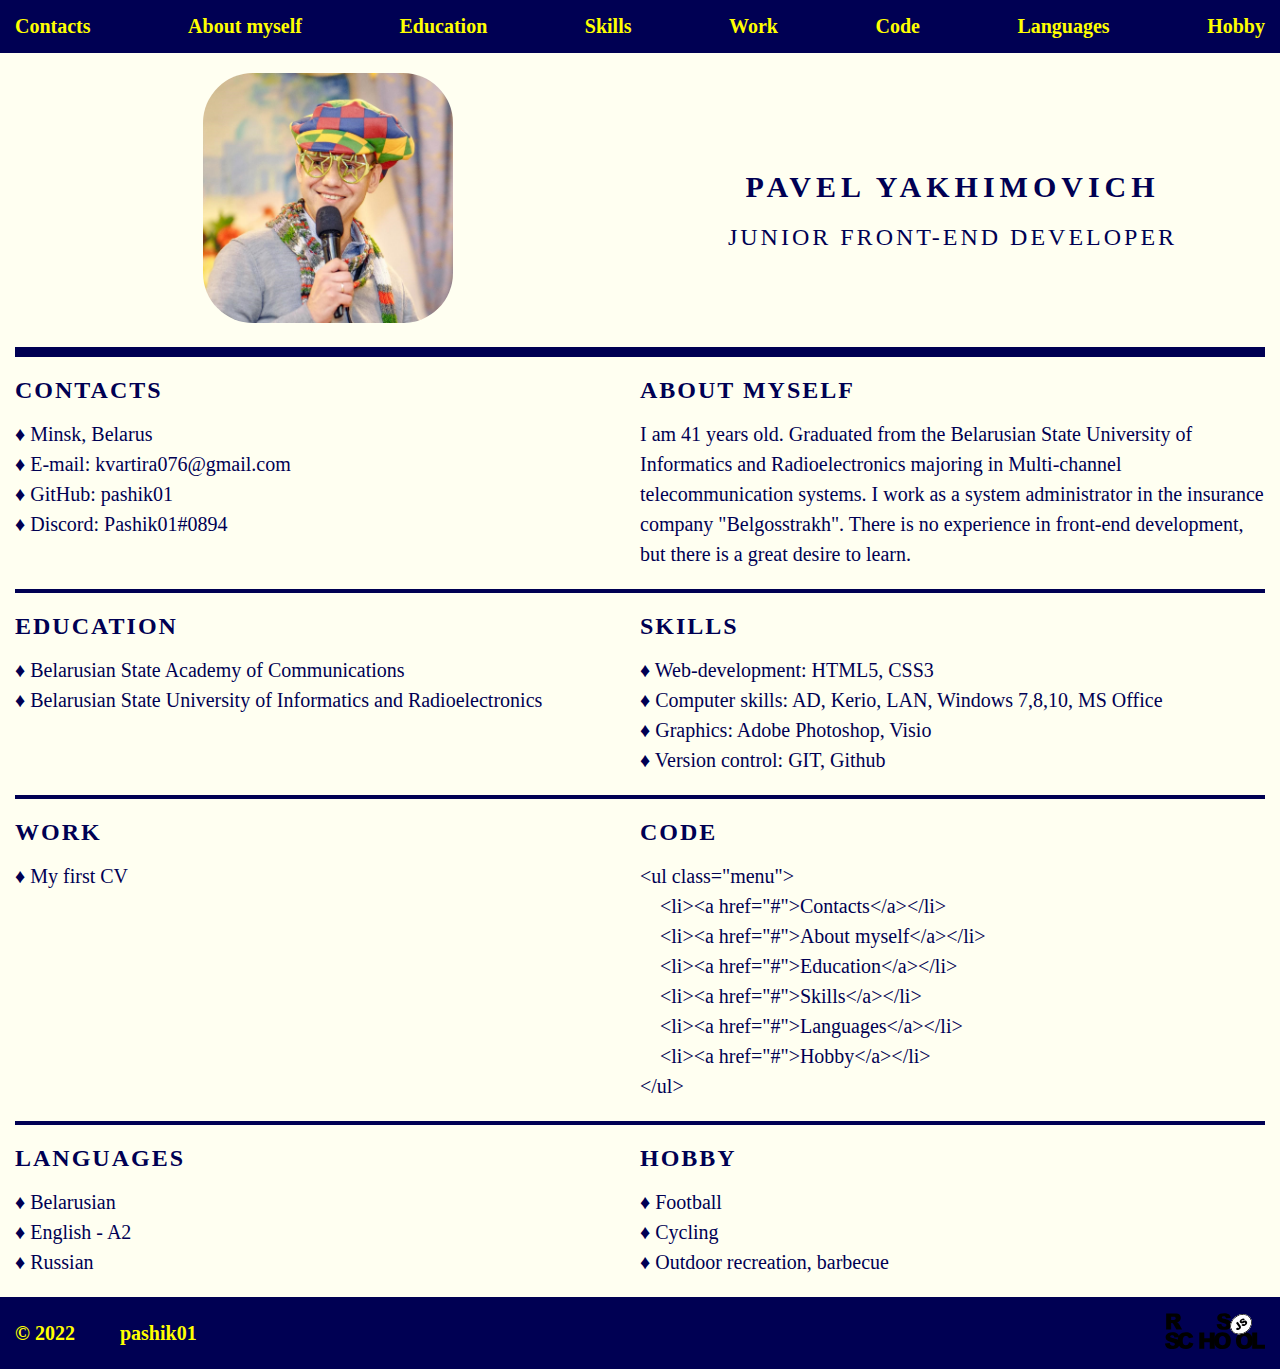
<file: index.html>
<!DOCTYPE html>
<html lang="en">
<head>
  <meta charset="UTF-8">
  <title>CV Pavel Yakhimovich</title>
  <link href="https://fonts.googleapis.com/css2?family=Open+Sans:wght@300;400;700&display=swap" rel="stylesheet">
  <link rel="stylesheet" href="./style.css">
  <meta name="viewport" content="width=device-width, initial-scale=1">
</head>
<body>
    <header>
        <div class="container header">
            <nav>
                <input id="menu_toggle" type="checkbox" />
    <label class="menu_btn" for="menu_toggle">
      <span></span>
    </label>

    <ul class="menu_box">
        <li><a href="#contacts">Contacts</a></li>
        <li><a href="#about_myself">About myself</a></li>
        <li><a href="#education">Education</a></li>
        <li><a href="#skills">Skills</a></li>
        <li><a href="#Work">Work</a></li>
        <li><a href="#code">Code</a></li>
        <li><a href="#languages">Languages</a></li>
        <li><a href="#hobby">Hobby</a></li>
    </ul>
            </nav>
        </div>
    </header>
    <main>
        <div class="container">
            <section class="section_main section_profile">
               <div><img src="./images/pic1.jpg" alt="Pavel Yakhimovich image" class="main_avatar" title="Pavel Yakhimovich"></div>
               <div>
                <h1>Pavel Yakhimovich</h1>
                <p>Junior front-end developer</p>
               </div>
            </section>
        </div>
        <div class="container">
            <section class="section_main section_about">
               <div id="contacts">
                <h2>Contacts</h2>
                <ul>
                    <li>&#9830; Minsk, Belarus</li>
                    <li>&#9830; E-mail: <a href="malito:kvartira076@gmail.com">kvartira076@gmail.com</a></li>
                    <li>&#9830; GitHub: <a href="https://github.com/pashik01">pashik01</a></li>
                    <li>&#9830; Discord: <a href="https://discord.com/invite/zUr7wWYPXE">Pashik01#0894</a></li>
                </ul>
               </div>
               <div id="about_myself">
                <h2>About myself</h2>
                <p>I am 41 years old. Graduated from the Belarusian State University of Informatics and Radioelectronics 
                    majoring in Multi-channel telecommunication systems. I work as a system administrator in the insurance company "Belgosstrakh".
                     There is no experience in front-end development, but there is a great desire to learn.</p>
               </div>
            </section>
            <section class="section_main section_about">
               <div id="education">
                <h2>Education</h2>
                <ul>
                    <li>&#9830; <a href="http://bsac.by">Belarusian State Academy of Communications</a></li>
                    <li>&#9830; <a href="https://www.bsuir.by/">Belarusian State University of Informatics and Radioelectronics</a></li>
                </ul>
               </div>
               <div id="skills">
                <h2>Skills</h2>
                <ul>
                    <li>&#9830; Web-development: HTML5, CSS3</li>
                    <li>&#9830; Computer skills: AD, Kerio, LAN, Windows 7,8,10, MS Office</li>
                    <li>&#9830; Graphics: Adobe Photoshop, Visio</li>
                    <li>&#9830; Version control: GIT, Github</li>
                </ul>
               </div>
            </section>
            <section class="section_main section_about">
                <div id="Work">
                 <h2>Work</h2>
                 <ul>
                     <li>&#9830; <a href="https://pashik01.github.io/rsschool-cv/cv">My first CV</a></li>
                 </ul>
                </div>
                <div id="code">
                 <h2>Code</h2>
                 <pre>
<code>&lt;ul class="menu"&gt;
    &lt;li&gt;&lt;a href="#">Contacts&lt;/a&gt;&lt;/li&gt;
    &lt;li&gt;&lt;a href="#">About myself&lt;/a&gt;&lt;/li&gt;
    &lt;li&gt;&lt;a href="#">Education&lt;/a&gt;&lt;/li&gt;
    &lt;li&gt;&lt;a href="#">Skills&lt;/a&gt;&lt;/li&gt;
    &lt;li&gt;&lt;a href="#">Languages&lt;/a&gt;&lt;/li&gt;
    &lt;li&gt;&lt;a href="#">Hobby&lt;/a&gt;&lt;/li&gt;
&lt;/ul&gt;</code></pre>
                </div>
             </section>
            <section class="section_main section_about">
                <div id="languages">
                 <h2>Languages</h2>
                 <ul>
                     <li>&#9830; Belarusian</li>
                     <li>&#9830; English - A2</li>
                     <li>&#9830; Russian</li>
                 </ul>
                </div>
                <div id="hobby">
                 <h2>Hobby</h2>
                 <ul>
                     <li>&#9830; Football</li>
                     <li>&#9830; Cycling</li>
                     <li>&#9830; Outdoor recreation, barbecue</li>
                 </ul>
                </div>
             </section>
        </div>
    </main>
    <footer>
        <div class="container">
            <div class="footer">
                <div>&copy; 2022 <a href="https://github.com/pashik01" class="footer_github">pashik01</a></div>
                <div class="footer_rs_school"><a href="https://rs.school/js/"><img src="./images/rs_school_js.svg" alt="rs school image"></a></div>
            </div>
        </div>
    </footer>
</body>
</html>
</file>
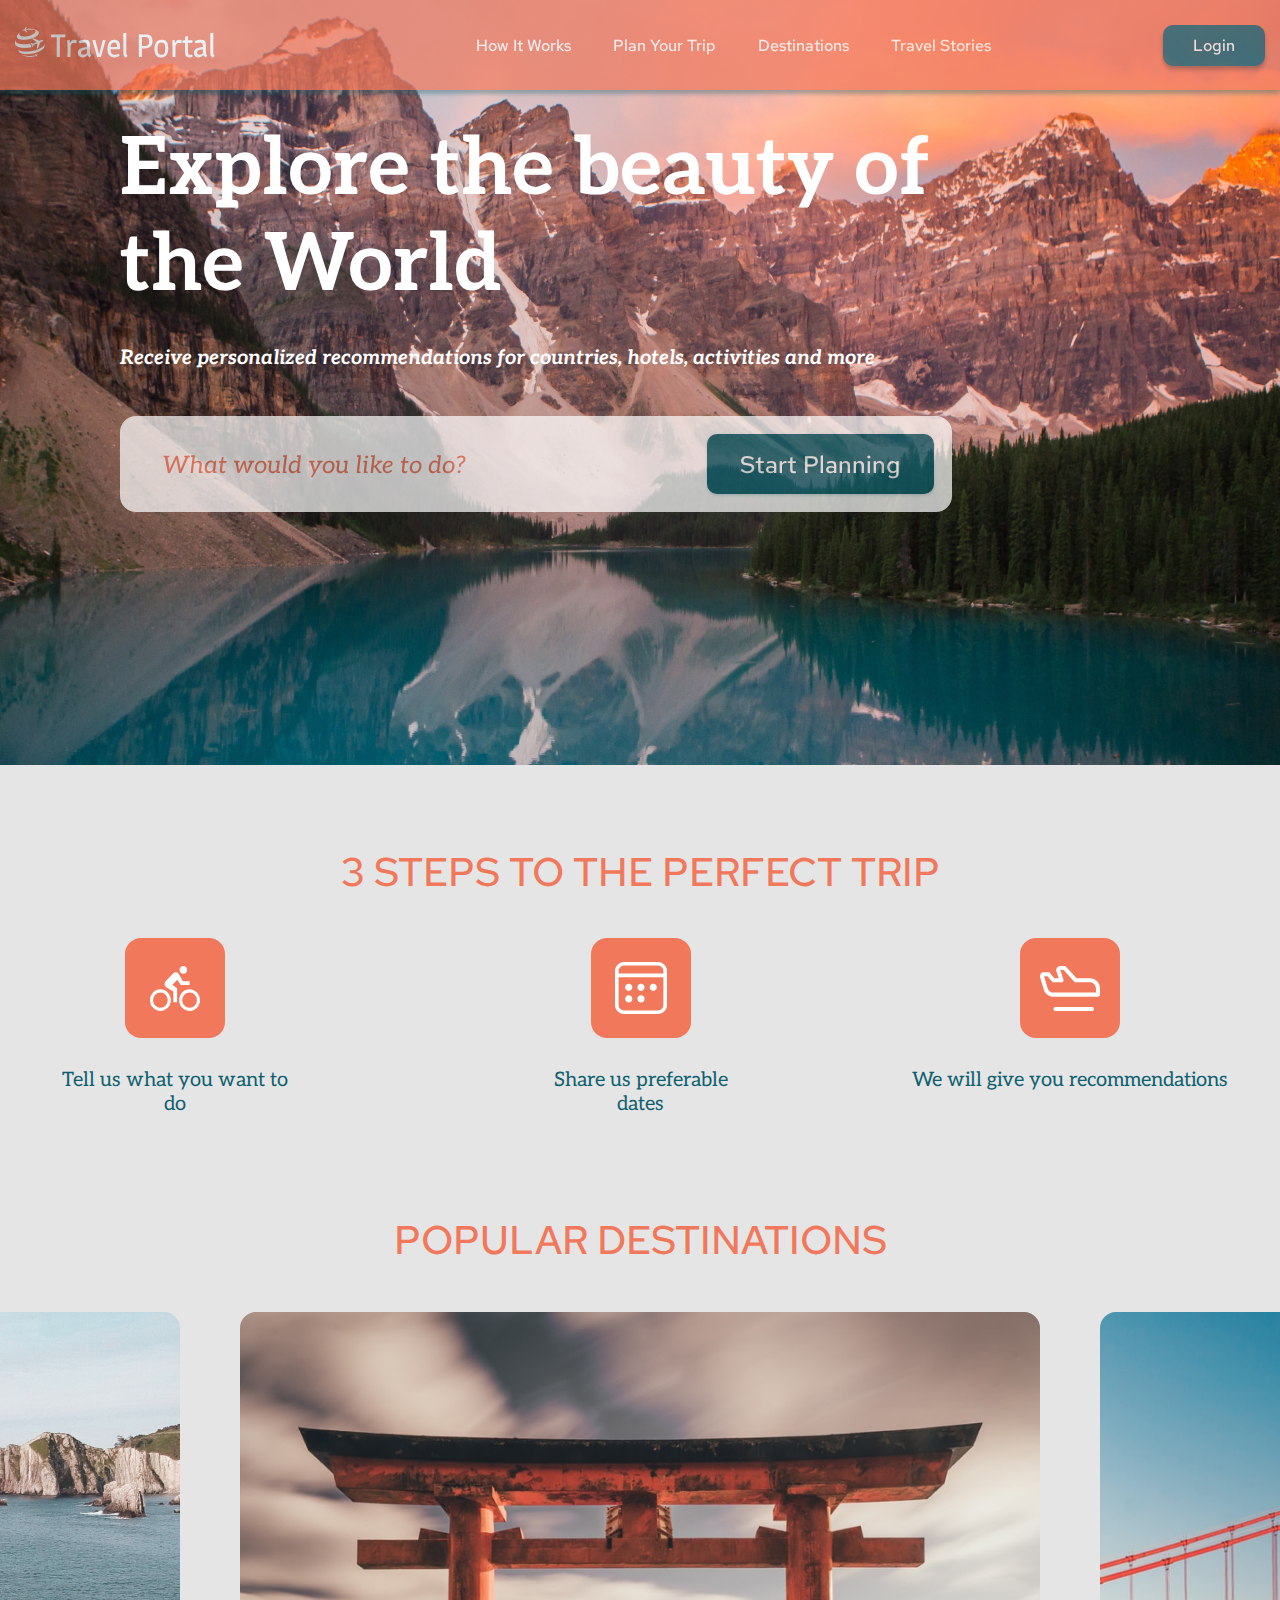
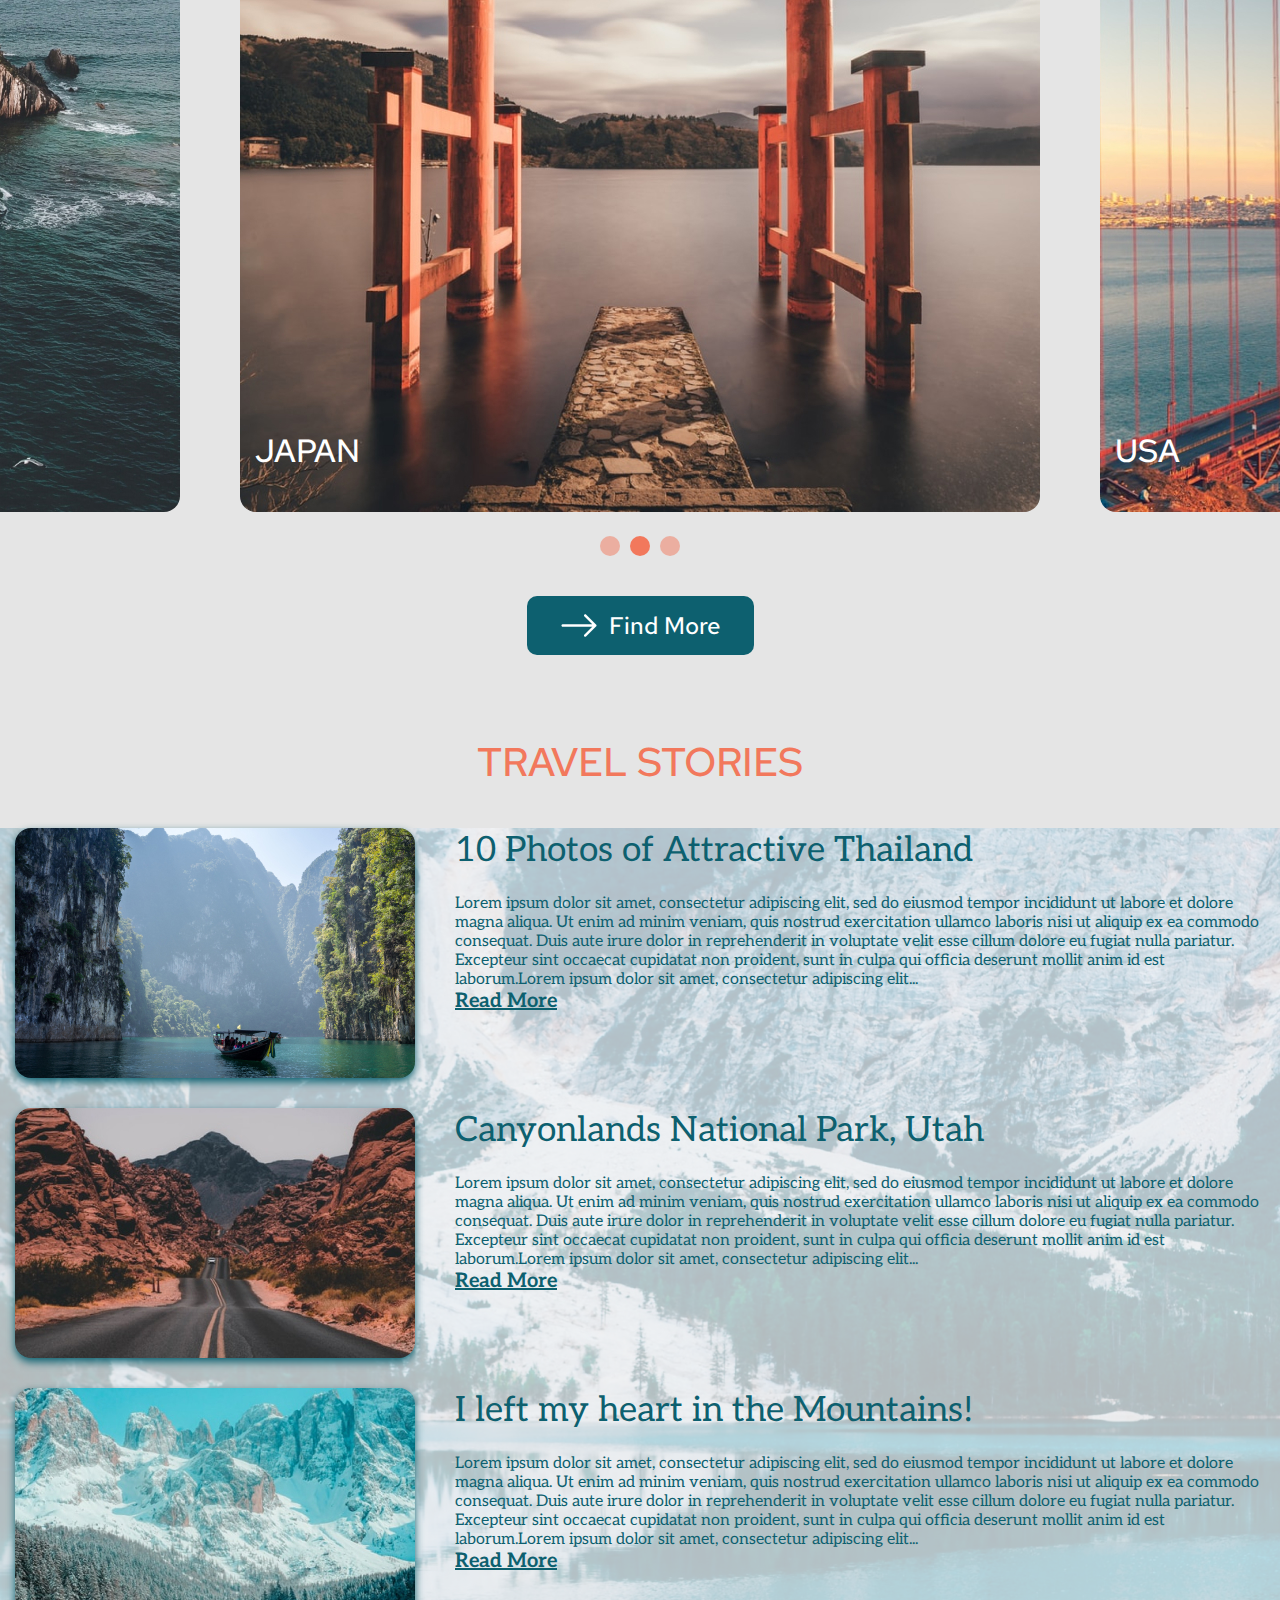
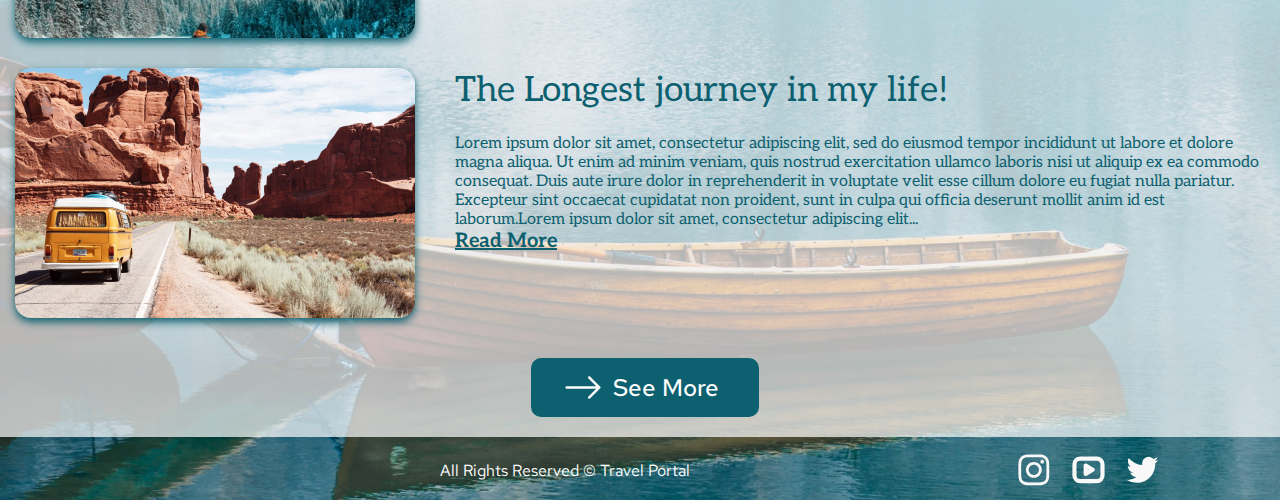
<file: Travel/index.html>
<!DOCTYPE html>
<html lang="zxx">
<head>
    <meta charset="UTF-8">
    <meta http-equiv="X-UA-Compatible" content="IE=edge">
    <meta name="viewport" content="width=device-width, initial-scale=1.0">
    <!-- App title -->
    <title>Travel Portal</title>
    <link rel="shortcut icon" href="https://rs.school/favicon.ico">
    <link rel="stylesheet" type="text/css" href="css/main.css">
    <link type="text/css" href="https://fonts.googleapis.com/css2?family=Aleo:ital,wght@0,400;0,700;1,400;1,700&family=Magra:wght@700&family=Red+Hat+Text:ital,wght@0,500;1,500&display=swap" rel="stylesheet">
    <script src="js/index.js"></script>
</head>
<body>
    <!-- Navigation bar -->
    <header class="header">
        <nav class="nav">
        <a href="#" class="logo"><img src="img/logo.png" alt="Travel Portal"><p>Travel Portal</p></a>
        <!-- Hamburger icon -->
        <input id="menu_toggle" type="checkbox" />
        <label class="menu_btn" for="menu_toggle">
          <span></span>
        </label>
            <ul class="menu_box">
                <li><a href="#preview">How It Works</a></li>
                <li><a href="#steps">Plan Your Trip</a></li>
                <li><a href="#destinations">Destinations</a></li>
                <li><a href="#stories">Travel Stories</a></li>
                <li><a href="#" class="menu_item">Account</a></li>
                <li><a href="#" class="menu_item">Social Media</a></li>
            </ul>
        <button>Login</button>
    </nav>
    </header>
    <!-- Main content -->
    <main>
        <section class="preview" id="preview">
            <h1>
                Explore the beauty of the World
            </h1>
            <p>
                Receive personalized recommendations for countries, hotels, activities and more
            </p>
            <form action="#" class="preview_form">
            <input name="search" type="text" class="form-control" placeholder="What would you like to do?" value="">
            <button>Start Planning</button>
        </form>
        </section>
        <section class="steps" id="steps">
            <h2>3 steps to the perfect trip</h2>
            <div class="steps_wrap">
                <div class="steps_inner1">
                    <img src="img/velo.svg" alt="Travel Portal velo">
                    <p>Tell us what you want to do</p>
                </div>
                <div class="steps_inner2">
                    <img src="img/mobile.svg" alt="Travel Portal mobile">
                    <p>Share us preferable dates</p>
                </div>
                <div class="steps_inner3">
                    <img src="img/air.svg" alt="Travel Portal air">
                    <p>We will give you recommendations</p>
                </div>
            </div>
        </section>
        <section class="destinations" id="destinations">
            <h2>Popular destinations</h2>
            <div class="destinations_wrap">
                <div class="destinations_inner destinations_img1">
                <p>Spain</p></div>
                <div class="destinations_inner destinations_img2">
                    <p>Japan</p></div>
                <div class="destinations_inner destinations_img3">
                <p>Usa</p></div>
            </div>
            <div class="destinations_dots">
                <div class="destinations_dot"><span></span></div>
                <div class="destinations_dot"><span></span></div>
                <div class="destinations_dot"><span></span></div>
            </div>
            <div class="destinations_arrow">
            <div class="destinations_arrowleft"></div>
            <div class="destinations_arrowright"></div>
            </div>
            <button><img src="img/arrow.png" alt="arrow">Find More</button>
        </section>
        <section class="stories" id="stories">
            <h2>Travel stories</h2>
            <div class="stories_background">
            <div class="stories_wrap">
                <div class="stories_inner">
                
                <img src="img/Thailand.jpg" alt="Thailand" class="stories_img">
                <img src="img/Thailand2.jpg" alt="Thailand" class="stories_img2">
                <article>
                    <h3>10 Photos of Attractive Thailand</h3>
                    <p>Lorem ipsum dolor sit amet, consectetur adipiscing elit, sed do eiusmod tempor incididunt ut labore et dolore magna aliqua. 
                        Ut enim ad minim veniam, quis nostrud exercitation ullamco laboris nisi ut aliquip ex ea commodo consequat. 
                        Duis aute irure dolor in reprehenderit in voluptate velit esse cillum dolore eu fugiat nulla pariatur. 
                        Excepteur sint occaecat cupidatat non proident, sunt in culpa qui officia deserunt mollit anim id est laborum.Lorem ipsum dolor sit amet, consectetur adipiscing elit...</p>
                    <a href="#">Read More</a>
                </article>
                </div>
                <div class="stories_inner">
                    <img src="img/Utah.jpg" alt="Utah" class="stories_img">
                    <img src="img/Utah2.jpg" alt="Utah" class="stories_img2">
                    <article>
                        <h3>Canyonlands National Park, Utah</h3>
                        <p>Lorem ipsum dolor sit amet, consectetur adipiscing elit, sed do eiusmod tempor incididunt ut labore et dolore magna aliqua. 
                            Ut enim ad minim veniam, quis nostrud exercitation ullamco laboris nisi ut aliquip ex ea commodo consequat. 
                            Duis aute irure dolor in reprehenderit in voluptate velit esse cillum dolore eu fugiat nulla pariatur. 
                            Excepteur sint occaecat cupidatat non proident, sunt in culpa qui officia deserunt mollit anim id est laborum.Lorem ipsum dolor sit amet, consectetur adipiscing elit...</p>
                            <a href="#">Read More</a>
                    </article>
                </div>
                <div class="stories_inner">
                    <img src="img/Mountains.jpg" alt="Mountains" class="stories_img">
                    <img src="img/Mountains2.jpg" alt="Mountains" class="stories_img2">
                    <article>
                        <h3>I left my heart in the Mountains!</h3>
                        <p>Lorem ipsum dolor sit amet, consectetur adipiscing elit, sed do eiusmod tempor incididunt ut labore et dolore magna aliqua. 
                            Ut enim ad minim veniam, quis nostrud exercitation ullamco laboris nisi ut aliquip ex ea commodo consequat. 
                            Duis aute irure dolor in reprehenderit in voluptate velit esse cillum dolore eu fugiat nulla pariatur. 
                            Excepteur sint occaecat cupidatat non proident, sunt in culpa qui officia deserunt mollit anim id est laborum.Lorem ipsum dolor sit amet, consectetur adipiscing elit...</p>
                            <a href="#">Read More</a>
                    </article>
                </div>
                <div class="stories_inner">
                    <img src="img/Yellow_bus.jpg" alt="Yellow_bus" class="stories_img">
                    <img src="img/Yellow_bus2.jpg" alt="Yellow_bus" class="stories_img2">
                    <article>
                        <h3>The Longest journey in my life!</h3>
                        <p>Lorem ipsum dolor sit amet, consectetur adipiscing elit, sed do eiusmod tempor incididunt ut labore et dolore magna aliqua. 
                            Ut enim ad minim veniam, quis nostrud exercitation ullamco laboris nisi ut aliquip ex ea commodo consequat. 
                            Duis aute irure dolor in reprehenderit in voluptate velit esse cillum dolore eu fugiat nulla pariatur. 
                            Excepteur sint occaecat cupidatat non proident, sunt in culpa qui officia deserunt mollit anim id est laborum.Lorem ipsum dolor sit amet, consectetur adipiscing elit...</p>
                            <a href="#">Read More</a>
                    </article>
                </div>
                <button><img src="img/arrow.png" alt="arrow">See More</button>            
            </div>
            </div>
        </section>
    </main>
    <!-- Footer -->
    <footer class="footer">
        <div class="footer_wrap">
            <div class="footer_text">All Rights Reserved © Travel Portal</div>
            <div class="footer_icons">
                <ul>
                    <li><a href="https://github.com/pashik01"><img src="img/instagram-fill.svg" alt="instagram"></a></li>
                    <li><a href="https://rs.school/js-stage0/"><img src="img/video.svg" alt="youtube"></a></li>
                    <li><a href="https://github.com/pashik01"><img src="img/twitter-fill.svg" alt="twitter"></a></li>
                </ul>
            </div>
        </div>
    </footer>
</body>
</html>
</file>
<file: style.css>
* {box-sizing: border-box;}
html{
    scroll-behavior: smooth;
  }
body{
    margin: 0 auto;
    color:#000053;
    font-family: OpenSans;
    background-color: #fffff1;
}
h1{
    font-size: 30px;
    letter-spacing: 5px;
}
h2, p{
    margin: 0;
    padding: 0;
}
h2{
    text-transform: uppercase;
    letter-spacing: 2px;
    margin-bottom: 15px;
}
a{
    text-decoration: none;
}
header, footer{
    background: #000053;
    padding: 15px 0;
}
.container{padding:0 15px}
ul{
    padding: 0;
    margin: 0;
}
ul li{list-style-type: none}
#menu_toggle {display: none;}
.menu_box{
    display: flex;
    justify-content: space-between;
    font-size: 20px;
    font-weight: 700;
}
.menu_box a{color: #ff0;}
.menu_box a:hover, .footer a:hover{
    color: #fffff9;
    transition: .3s;
}
.section_main{
    display: flex;
    width: 100%;
}
.section_main div{
    padding: 20px 0px;
    width: 50%;
}
.section_profile{
    justify-content: space-around;
    text-transform: uppercase;
    text-align: center;
    align-items: center;
    border-bottom: 10px solid;
}
.main_avatar{object-fit: cover;
    width: 250px;
    height: 250px;
    border-radius: 50px;
}
.section_profile p{
    font-size: 24px;
    letter-spacing: 3px;
}
.section_about{border-bottom: 4px solid;}
.section_about:last-child{border-bottom: 0;}
.section_about p, .section_about li{
    line-height: 30px;
    font-size: 20px;
}
.section_about li a{color:#000053}
.section_about li a:hover{
    color:#0000b3;
    transition: .3s;
}
#code pre{margin: 0;}
#code code{
    font-size: 20px;
    font-family: OpenSans;
    line-height: 30px;
}
.footer{
    display: flex;
    justify-content: space-between;
    align-items: center;
    color: #ff0;
    font-size: 20px;
    font-weight: bold;
}
.footer a{
    font-size: 20px;
    color: #ff0;
}
.footer_github{
    margin-left: 40px;
}
.footer_rs_school img{
    width: 100px;
}

@media screen and (max-width: 768px) {

  h1 {
    font-size: 24px;
    letter-spacing: 4px;
    margin-top: 0;
}
  header{padding: 26px 0 27px;}
  #menu_toggle {
    position: absolute;
    opacity: 0;
  }
  #menu_toggle:checked ~ .menu_btn > span {
    transform: rotate(45deg);
  }
  #menu_toggle:checked ~ .menu_btn > span::before {
    top: 0;
    transform: rotate(0);
  }
  #menu_toggle:checked ~ .menu_btn > span::after {
    top: 0;
    transform: rotate(90deg);
  }
  #menu_toggle:checked ~ .menu_box {
    visibility: visible;
    left: 0;
  }
  .menu_btn {background-color: #000053;
    display: flex;
    align-items: center;
    position: absolute;
    top: 13px;
    right: 20px;
    width: 26px;
    height: 26px;
    cursor: pointer;
    z-index: 1;
  }
  .menu_btn > span, .menu_btn > span::before, .menu_btn > span::after {
    display: block;
    position: absolute;
    width: 100%;
    height: 2px;
    background-color: #fffff9;
    transition-duration: .25s;
  }
  .menu_btn > span::before {
    content: '';
    top: -8px;
  }
  .menu_btn > span::after {
    content: '';
    top: 8px;
  }
  .menu_box {
    display: block;
    position: absolute;
    visibility: hidden;
    top: 0px;
    left: -100%;
    width: 100%;
    height: auto;
    background-color: #000053;
    transition-duration: .25s;
  }
  .menu_box li a {
    display: block;
    padding: 12px 24px; 
    color: #ff0;
    transition-duration: .25s;
  }
  .menu_box li a:hover {
    color: #fffff9;
  }
  .section_main {flex-direction: column;}
  .section_main div {width: 100%;}
  .section_main div h2{text-align: center;}
  .section_about div{border-bottom: 4px solid;}
  .section_about div:last-child {border-bottom: 0;}
  .footer_github{margin-left: 10px;}
}
</file>
<file: Travel/css/main.css>
*{
    margin: 0;
    padding: 0;
    box-sizing: border-box;
}
html {
  scroll-behavior: smooth;
  background: #E5E5E5;
}
body{
    max-width: 1440px;
    margin: 0 auto;
    height: 100%;
}
h1, h3, p{font-family: 'Aleo', serif;}
h1{font-style: normal;
  font-weight: 700;
  font-size: 80px;
  width: 892px;
  color: #FFFFFF;}
h2{
  margin-top: 80px;
  text-align: center;
  text-transform: uppercase;
  font-family: 'Red Hat Text';
font-style: normal;
font-weight: 500;
font-size: 40px;
line-height: 53px;
color: #F2785C;
margin-bottom: 40px;
}
nav, button {
  font-size: 16px;
  font-family: 'Red Hat Text', sans-serif;
  font-weight: 500;
}
a{
    text-decoration: none;
}
ul{
    list-style: none;
}
section{
  text-align: center;
}
.header{display: flex;
  align-items: center;
  background-color: #F2785C;
  opacity: 0.7;
  position: absolute;
  top: 0;
  width: 1440px;
  box-shadow: 0px 4px 4px rgba(13, 96, 111, 0.5);
}
/* Logo */
.logo{
  padding: 0 167px 0 120px;
  font-family: 'Magra';
  display: inline-block;
  font-size: 32px;
  color: white;
}
.logo img {
  margin-right: 6px;
}
.logo p{  font-family: 'Magra';
  display: inline-block;
  font-size: 32px;}
#menu_toggle {display: none;}

.menu_box a{
  display: block;
  padding: 35px 42px 34px 0;
  color: white;
}
.menu_box a:hover{
  color: #0D606F;
  transition: .3s;
}
.menu_box .menu_item{
  display: none;
}
nav{
  display: flex;
  align-items: center;
  max-height: 0;
  transition: max-height .5s ease-out;
}
.header button{
  border: none;
  padding: 10px 30px;
  color: #fff;
  margin-left: 154px;
  background: #0D606F;
box-shadow: 0px 4px 4px rgba(0, 0, 0, 0.25), 0px 2px 3px rgba(13, 96, 111, 0.16);
border-radius: 10px;
}
.header button:hover{
  background: #fff;
  color: #0D606F;
  transition: .3s;
}
  nav{
      max-height: none;
      position: relative;
  }
  .menu_box li{
      float: left;
  }
  .menu_box a:hover{
      background-color: transparent;

  }

.preview{
  text-align: start;
  background: url(../img/garrett-parker.jpg) center;
  height: 765px;
  background-repeat: no-repeat;
  background-size: cover;
  padding: 122px 0 0 120px;
}
.preview p {
font-family: 'Aleo';
font-style: italic;
font-weight: 700;
font-size: 20px;
line-height: 24px;
color: #FFFFFF;
margin-top: 32px;
margin-bottom: 46px;
}
.preview_form {opacity: .7;
  border-radius: 16px;
width: 892px;
background: white;}
.preview_form input::-webkit-input-placeholder {
  color: #F2785C;
 } 
.preview_form input::-moz-placeholder {
  color: #F2785C;}
  .preview_form input{
font-family: 'Aleo';
margin: 0 51px 0 32px;
padding-left: 10px;
font-style: italic;
font-weight: 400;
font-size: 24px;
border: none;
border-radius: 16px;
outline: 0;
width: 560px;
  }
.preview_form button{
font-weight: 500;
font-size: 24px;
color: #FFFFFF;
padding: 15px 34px 14px 33px;
background: #0D606F;
border-radius: 10px;
border: none;
box-shadow: 0px 0px 3px rgba(13, 96, 111, 0.08), 0px 2px 3px rgba(13, 96, 111, 0.16);
margin: 18px 0;
}

.steps_wrap{
  margin: 0 auto;
  display: flex;
  justify-content: center;
  max-width: 1177px;
}
.steps_inner1{
  width: 247px;
  margin-right: 231px;
}
.steps_inner1 img{
  padding: 28px 25px 27px;
}
.steps_inner2{
  width: 222px;
  margin-right: 160px;
}
.steps_inner2 img{
  padding: 24px;
}
.steps_inner3{
  width: 317px;
}
.steps_inner3 img{
  padding: 28px 20px 27px;
}
.steps_wrap img{
background: #F2785C;
border-radius: 16px;
margin-bottom: 26px;
}
.steps_wrap p{
font-size: 20px;
color: #0D606F;
}
.destinations h2{
  margin-top: 97px;
  margin-bottom: 46px;
}
.destinations_wrap{
  display: flex;
  justify-content: center;
  overflow: hidden;
  margin-bottom: 24px;
  height: 800px;
}
.destinations_img1{
  background: url(../img/Spain.jpg);
}
.destinations_img2{
  background: url(../img/Japan.jpg);
}
.destinations_img3{
  background: url(../img/Usa.jpg);
}
.destinations_inner{
  margin: 0 30px;
  border-radius: 16px;
  background-size: cover;
  background-repeat: no-repeat;
}
.destinations_inner p {
position: relative;
text-transform: uppercase;
font-family: 'Red Hat Text';
font-weight: 500;
font-size: 32px;
color: #FFFFFF;
text-align: start;
left: 15px;
top: 717px;
width: 800px;
}
.destinations_dots{
  text-align: center;
  margin-bottom: 36px;
}
.destinations_dot{
  display: inline-block;
  width: 20px;
  height: 20px;
  background: #F2785C;
  border-radius: 50%;
  opacity: .5;
}
.destinations_dots div:nth-child(2){
  opacity: 1;
  margin-right: 6px;
  margin-left: 6px;
}
.destinations_arrow{
  display: none;
}
.destinations button, .stories button{
  font-size: 24px;
  color: #fff;
  background: #0D606F;
  border: none;
  border-radius: 10px;
  padding: 14px 33px 14px 34px;
}
.preview_form button:hover, .destinations button:hover, .stories button:hover{
  background: #F2785C;
  transition: .3s;
}
.destinations button img, .stories button img{
  margin-right: 12px;
  top: 3px;
  position: relative;
}
.stories_background{
  background: url(../img/Rectangle.jpg);
  position: relative;
  top: 0;
  height: 1331px;
}

.stories_wrap{
  background: rgba(255, 255, 255, 0.7);
  padding: 40px 125px 41px 120px;
}
.stories_inner{
  display: flex;
  text-align: start;
  color: #0D606F;
  margin-bottom: 30px;
}
.stories_img2{display: none;}
.stories_inner img{
  filter: drop-shadow(0px 4px 4px #0D606F);
border-radius: 16px;
margin-right: 40px;
}
.stories_inner h3{
  font-weight: 400;
font-size: 35px;
padding: 1px 0 23px 1px;
margin-left: -1px;
}
.stories_inner p{
font-size: 20px;
}
.stories_inner a{
  font-family: 'Aleo', serif;
  font-size: 20px;
  color: #0D606F;
text-decoration: underline;
font-weight: 700;
  }
  .stories_inner a:hover{
    color: #F2785C;
    transition: .3s;
  }
.stories button {
  margin-top: 10px;
  padding: 14px 40px 14px 34px;
  margin-left: 10px;
}
.footer{
  height: 0;
  position: relative;
  bottom: 47px;

}
.footer_wrap{
  display: flex;
  justify-content: flex-end;
  padding-right: 125px;
  align-items: center;
}
.footer_text{
  margin-right: 307px;
  color: white;
  font-family: 'Red Hat Text';
  font-size: 16px;
  margin-bottom: 3px;
}
.footer_icons ul li{
  display: inline-block;
  margin-left: 20px;
  width: 30px;
}
@media (max-width: 1440px) {
.header{
  display: block;
  padding: 0 15px;
  width: 100%;
}
.logo {
  padding: 0;
}
nav {
  justify-content: space-between;
}
.header button {
  margin-left: 0;
}
.preview_form {
  width: 832px;
}
.preview_form input {
  width: 500px;
}
  
  .stories_wrap {
    padding: 0px 15px 20px;
  }
  .stories_inner p {
    font-size: 16px;
  }
  .stories_background {
    height: 1272px;
  }
}
@media (max-width: 1050px) {
  .header{
    background-size: cover;
    background-repeat: no-repeat;
  }
  .logo p{
    display: none;
  }
  h1 {
    font-size: 40px;
    width: auto;
  }
  .preview {
    background: linear-gradient(180deg, #0D606F 0%, rgba(13, 96, 111, 0) 25.1%), url(../img/garrett-parker.jpg) top center;
    padding-left: 15px;
    height: 590px;
  }
  .preview_form {
    width: auto;
    margin-right: 15px;
    display: flex;
    justify-content: space-between;
    padding-right: 9px;
  }
  .preview_form button{
    font-size: 11px;
    padding: 8px 9px;
    margin: 9px 0;
  }
  .preview_form input {
    width: auto;
    font-size: 14px;
    margin: 0;
    padding-left: 16px;
  }
  h2, .destinations h2  {
    margin: 20px;
    font-size: 14px;
    line-height: normal;
  }
  .steps_wrap {
    justify-content: space-around;
    padding: 0 15px;
  }
  .steps_inner1, .steps_inner2 {
    margin-right: 0;
  }
  .steps_inner1 {
    width: 74px;
    text-align: start;
  }
  .steps_inner2 {
    width: 119px;
  }
  .steps_inner3 {
    width: 81px;
    text-align: end;
  }
  .steps_wrap p {
    font-size: 10px;
  }
  .steps_wrap img {
    width: 70px;
    margin-bottom: 17px;
  }
  .steps_inner1 img {
    padding: 19px 17px;
  }
  .steps_inner2 img {
    padding: 18px 17px;
    margin-bottom: 15px;
  }
  .steps_inner2 p{
    text-align: end;
  }
  .steps_inner3 img {
    padding: 20px 15px;
  }
  .destinations_wrap {
    margin-bottom: 0;
    height: 390px;

  }
  .destinations_dots {
    position: relative;
    bottom: 35px;
    margin-bottom: 0px;
  }
  .destinations_inner p {
    font-size: 20px;
    bottom: 395px;
    width: 375px;
    top: 10px;
  }
  .destinations button, .stories button {
    font-size: 11px;
    padding: 8px 12px;
    box-shadow: 0px 0px 3px rgba(13, 96, 111, 0.08), 0px 2px 3px rgba(13, 96, 111, 0.16);
  }
  .destinations button img, .stories button img {
    margin-right: 6px;
    top: 0px;
    width: 11px;
  }
  .stories_background {
    height: 700px;
  }
  .stories_inner {
    margin-bottom: 15px;
  }
  .stories_inner img {
    width: 155px;
    height: 130px;
    margin-right: 10px;
  }
  .stories_inner h3 {
    font-weight: 700;
    font-size: 11px;
    padding-bottom: 10px;
  }
  .stories_inner p {
    font-size: 9px;
    font-weight: 400;
    text-overflow: clip;
    overflow: hidden;
    height: 79px;
  }
.stories_inner a {
    font-size: 9px;
}
.footer_wrap {
  justify-content: center;
  padding-right: 0;
}
.footer_text {
  display: none;
}
}
@media (max-width: 768px) {
  .menu_box a {
    padding: 24px 5px;
  }
  nav, button {
    font-size: 9.5px;
  }
  .header button {
    padding: 10px 10px;
  }
}
@media (max-width: 390px) {
  .header{background-color: transparent;
    width: 100%;
    box-shadow: none;
    opacity: 1;
  }
  nav {
    width: 100%;
  }
  .header button {
    display: none;
  }
    #menu_toggle {position: absolute;
      opacity: 0;
    }
    #menu_toggle:checked ~ .menu_btn > span {
      transform: rotate(45deg);
      right: 107px;
      top: -24px;
      width: 20px;
    }
    #menu_toggle:checked ~ .menu_btn > span::before {
      top: 0;
      transform: rotate(0);
    }
    #menu_toggle:checked ~ .menu_btn > span::after {
      top: 0;
      transform: rotate(90deg);
    }
    #menu_toggle:checked ~ .menu_box {
      position: absolute;
      visibility: visible;
      right: -15px;
      transition: .25s;
    }
    .menu_btn {
      display: flex;
      align-items: center;
      position: absolute;
      top: 46px;
      right: -15px;
      width: 26px;
      height: 26px;
      cursor: pointer;
      z-index: 1;
      margin-right: 25px;
    }
    
    .menu_btn > span,
    .menu_btn > span::before,
    .menu_btn > span::after {
      display: block;
      position: absolute;
      width: 100%;
      height: 2px;
      background-color: #fff;
      transition-duration: .5s;
    }
    .menu_btn > span::before {
      content: '';
      top: -7px;
    }
    .menu_btn > span::after {
      content: '';
      top: 7px;
    }
    .menu_box {
      display: flex;
      position: fixed;
      flex-direction: column;
      visibility: hidden;
      top: 0px;
      width: 165px;
      height: auto;
      margin: 0;
      padding: 39px 0 25px;
      background-color: #F2785C;
      border-radius: 10px;
      box-shadow: 0px 4px 3px rgba(13, 96, 111, 0.25);
      right: -50%;
      transition: .25s;
    }
    .menu_box li a {
      padding: 5px 15px;
      color: #fff;
      font-size: 16px;
      font-weight: 500;
      text-decoration: none;
      text-align: right;
    }
    .menu_box .menu_item{
      display: block;
    }
    .menu_box li a:hover {
      background-color: #E5E5E5;
    }
    .logo {
      padding: 45px 0 0;
    }

  h1, .preview p {
    display: none;
  }
  .preview {
    background: linear-gradient(180deg, #0D606F 0%, rgba(13, 96, 111, 0) 25.1%), url(../img/garrett-parker2.jpg) top center;
    background-repeat: no-repeat;
    background-size: cover;
    height: 251px;
    padding-top: 142px;
    position: relative;
    z-index: -1;
  }
  .preview_form input {
    width: 183px;
  }
  .steps_wrap {
    justify-content: space-between;
  }
  .destinations_wrap {
    height: 211px;
  }
  .destinations_wrap {
    justify-content: start;
  }
  .destinations_img1{
    background: url(../img/Spain2.jpg) center;
  }
  .destinations_img2{
    background: url(../img/Japan2.jpg) center;
  }
  .destinations_img3{
    background: url(../img/Usa2.jpg) center;
  }
  .destinations_inner {
    margin: 0 15px;
    background-size: cover;
    background-repeat: no-repeat;
  }

  .destinations_inner p {
    width: 360px;
  }
  .destinations_dots {
    bottom: 25px;
  }
  .destinations_dot {
    width: 8px;
    height: 8px;
  }
  .destinations_dots div:nth-child(2) {
    opacity: .5;
    margin-right: 2px;
    margin-left: 2px;
  }
  .destinations_dots div:nth-child(1) {
    opacity: 1;
  }
  .destinations_dots {
    margin-bottom: -26px;
  }
  .destinations_arrow{
    position: relative;
    display: flex;
    justify-content: space-between;
    margin: 0 30px;
    bottom: 106px;
  }
  .destinations_arrowleft, .destinations_arrowright {
    width: 18px;
    height: 18px;
    border-top: 3px solid #F2785C;
    border-right: 3px solid #F2785C;
    opacity: .5;
    transition: .3s;
  }
  .destinations_arrowleft:hover, .destinations_arrowright:hover{
    opacity: 1;
  }
  .destinations_arrowleft{
    transform: rotate(225deg);
  } 
  .destinations_arrowright{
    transform: rotate(45deg);
  }
.stories h2{
  margin-bottom: 10px;
}
.stories_background {
  background: url(../img/Rectangle2.jpg);
  height: 693px;
}
.stories_wrap {
  padding: 10px 15px 13px;
}
.stories_inner h3 {
  padding-top: 6px;
}
.stories button{
  margin: -4px 0 0 0;
}
.stories_img{display: none;}
.stories_img2{display: block;}
.stories_wrap .stories_inner:last-child {
  margin-bottom: 10px;
}
.footer_icons ul li:first-child{margin-left: 2px;}
}
@media (max-width: 380px) {
  .destinations_wrap {
    justify-content: center;
  }
  .destinations_inner p {
    width: 300px;
  }
  .stories_inner p {height: 67px;}

}
</file>
